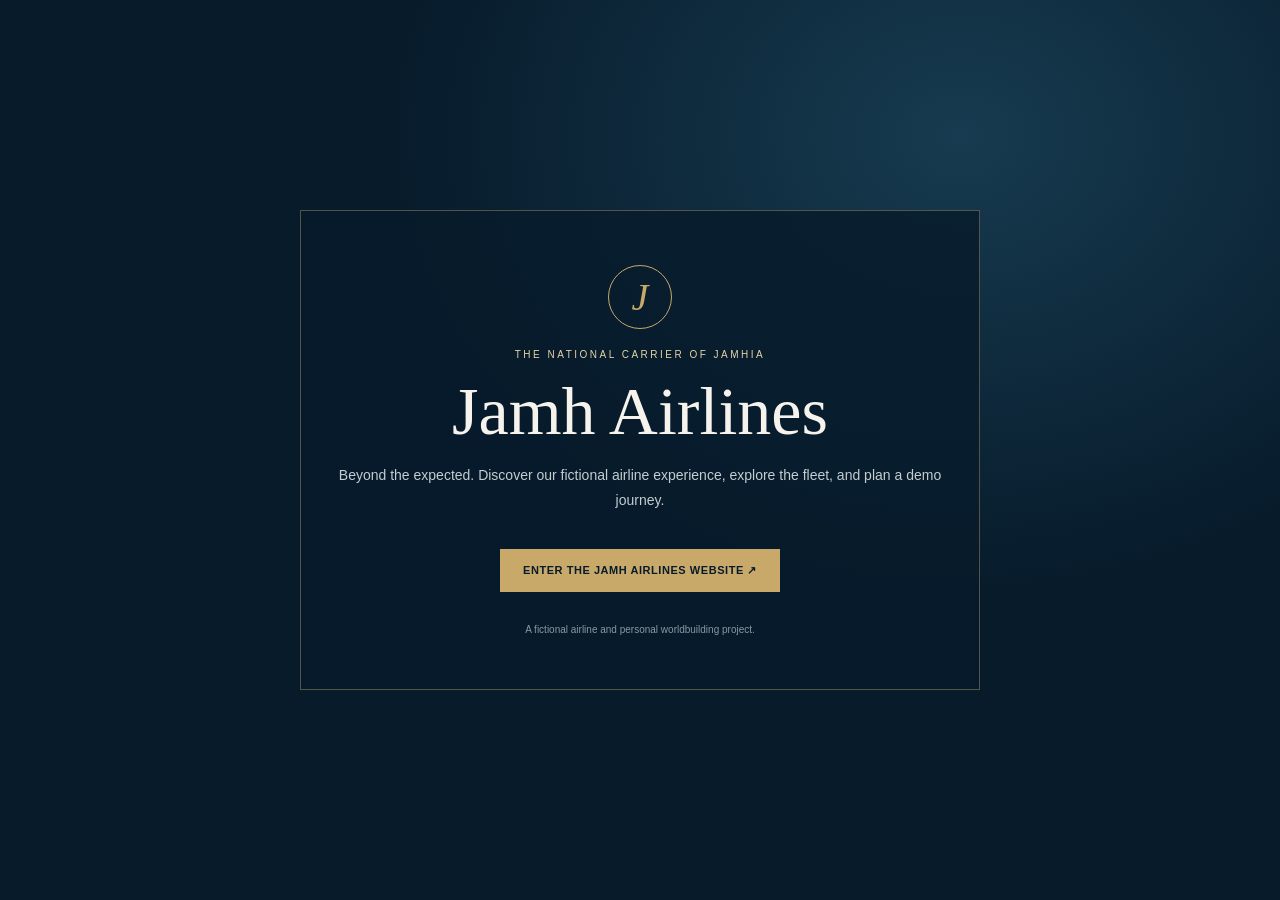
<file: index.html>
<!doctype html>
<html lang="en">
<head>
  <meta charset="utf-8">
  <meta name="viewport" content="width=device-width, initial-scale=1">
  <meta name="theme-color" content="#071b2b">
  <meta name="robots" content="noindex, nofollow">
  <title>Jamh Airlines</title>
  <style>
    :root{color-scheme:dark;--navy:#071b2b;--gold:#c8a96a;--cream:#f6f3ed}
    *{box-sizing:border-box}
    body{margin:0;min-height:100vh;display:grid;place-items:center;padding:24px;background:radial-gradient(ellipse at 75% 15%,#173b50 0,transparent 42%),var(--navy);color:var(--cream);font-family:Arial,Helvetica,sans-serif}
    main{width:min(680px,100%);text-align:center;padding:54px 28px;border:1px solid #c8a96a66;background:#071b2bcc}
    .mark{width:64px;height:64px;margin:0 auto 20px;border:1px solid var(--gold);border-radius:50%;display:grid;place-items:center;color:var(--gold);font:italic 38px Georgia,serif}
    .eyebrow{color:#e6d3a6;font-size:10px;letter-spacing:.25em}
    h1{font:500 clamp(42px,8vw,68px)/1.05 Georgia,serif;margin:16px 0}
    p{color:#c4cdd0;font-size:14px;line-height:1.8}
    a{display:inline-block;margin-top:22px;padding:15px 23px;background:var(--gold);color:#071b2b;text-decoration:none;font-size:11px;font-weight:bold;letter-spacing:.05em}
    a:hover{background:#e6d3a6}
    footer{margin-top:32px;color:#8799a2;font-size:10px}
  </style>
</head>
<body>
  <main>
    <div class="mark" aria-hidden="true">J</div>
    <div class="eyebrow">THE NATIONAL CARRIER OF JAMHIA</div>
    <h1>Jamh Airlines</h1>
    <p>Beyond the expected. Discover our fictional airline experience, explore the fleet, and plan a demo journey.</p>
    <a href="jamhairlines.html">ENTER THE JAMH AIRLINES WEBSITE ↗</a>
    <footer>A fictional airline and personal worldbuilding project.</footer>
  </main>
</body>
</html>
</file>
